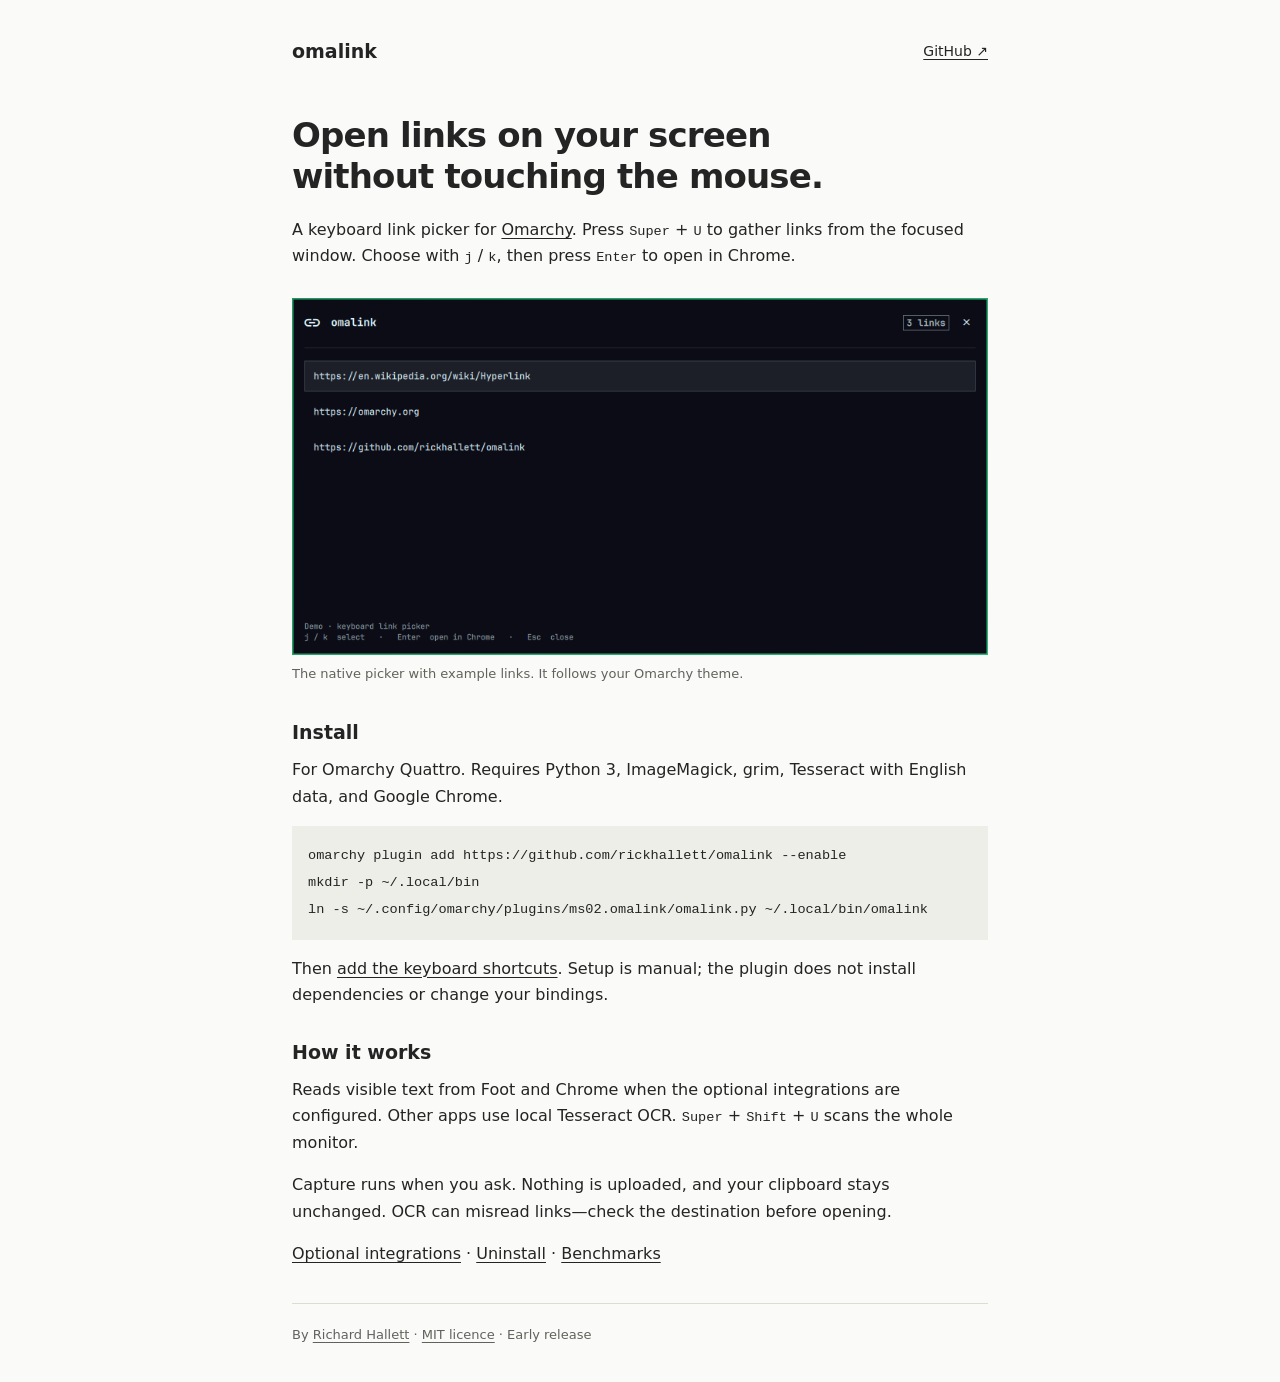
<file: docs/index.html>
<!doctype html>
<html lang="en">
<head>
  <meta charset="utf-8">
  <meta name="viewport" content="width=device-width, initial-scale=1">
  <title>Omalink — open visible links from your keyboard</title>
  <meta name="description" content="A keyboard link picker for Omarchy. Read links from Foot and Chrome, with local OCR for other apps.">
  <meta name="theme-color" content="#fafaf8">
  <link rel="canonical" href="https://rickhallett.github.io/omalink/">
  <meta property="og:title" content="Omalink — open visible links from your keyboard">
  <meta property="og:description" content="A small keyboard link picker for Omarchy.">
  <meta property="og:image" content="https://rickhallett.github.io/omalink/preview.png">
  <link rel="icon" href="icon.svg" type="image/svg+xml">
  <link rel="stylesheet" href="minimal.css">
</head>
<body>
  <header>
    <a class="name" href="./">omalink</a>
    <a href="https://github.com/rickhallett/omalink">GitHub ↗</a>
  </header>
  <main>
    <h1>Open links on your screen<br class="wide"> without touching the mouse.</h1>
    <p>A keyboard link picker for <a href="https://omarchy.org">Omarchy</a>. Press <kbd>Super</kbd> + <kbd>U</kbd> to gather links from the focused window. Choose with <kbd>j</kbd> / <kbd>k</kbd>, then press <kbd>Enter</kbd> to open in Chrome.</p>
    <figure>
      <img src="preview.png" width="900" height="462" alt="Omalink’s native panel listing three example URLs, with the first selected.">
      <figcaption>The native picker with example links. It follows your Omarchy theme.</figcaption>
    </figure>
    <section aria-labelledby="install">
      <h2 id="install">Install</h2>
      <p>For Omarchy Quattro. Requires Python 3, ImageMagick, grim, Tesseract with English data, and Google Chrome.</p>
      <pre><code>omarchy plugin add https://github.com/rickhallett/omalink --enable
mkdir -p ~/.local/bin
ln -s ~/.config/omarchy/plugins/ms02.omalink/omalink.py ~/.local/bin/omalink</code></pre>
      <p>Then <a href="https://github.com/rickhallett/omalink#install">add the keyboard shortcuts</a>. Setup is manual; the plugin does not install dependencies or change your bindings.</p>
    </section>
    <section aria-labelledby="how">
      <h2 id="how">How it works</h2>
      <p>Reads visible text from Foot and Chrome when the optional integrations are configured. Other apps use local Tesseract OCR. <kbd>Super</kbd> + <kbd>Shift</kbd> + <kbd>U</kbd> scans the whole monitor.</p>
      <p>Capture runs when you ask. Nothing is uploaded, and your clipboard stays unchanged. OCR can misread links—check the destination before opening.</p>
      <p><a href="https://github.com/rickhallett/omalink#optional-direct-text-bridges">Optional integrations</a> · <a href="https://github.com/rickhallett/omalink#remove">Uninstall</a> · <a href="https://github.com/rickhallett/omalink/blob/main/benchmarks/RESULTS.md">Benchmarks</a></p>
    </section>
  </main>
  <footer>By <a href="https://github.com/rickhallett">Richard Hallett</a> · <a href="https://github.com/rickhallett/omalink/blob/main/LICENSE">MIT licence</a> · Early release</footer>
</body>
</html>
</file>
<file: docs/minimal.css>
:root { color-scheme: light; font-family: system-ui, sans-serif; color: #242424; background: #fafaf8; font-size: 16px; line-height: 1.65; }
* { box-sizing: border-box; }
body { max-width: 744px; margin: 0 auto; padding: 36px 24px; }
a { color: inherit; text-underline-offset: 3px; }
a:hover { color: #24574b; }
a:focus-visible { outline: 2px solid #24574b; outline-offset: 4px; }
header { display: flex; justify-content: space-between; align-items: center; margin-bottom: 48px; font-size: 14px; }
.name { font-size: 19px; font-weight: 650; text-decoration: none; }
h1 { font-size: clamp(26px, 4.5vw, 34px); line-height: 1.2; letter-spacing: -.025em; font-weight: 650; margin: 0 0 20px; }
h2 { font-size: 19px; line-height: 1.3; margin: 0 0 12px; }
p { margin: 0 0 16px; }
figure { margin: 28px 0 36px; }
img { display: block; width: 100%; height: auto; }
figcaption { margin-top: 8px; color: #62625d; font-size: 13px; }
section { margin: 32px 0; }
kbd, code { font-family: ui-monospace, monospace; font-size: .85em; }
kbd { white-space: nowrap; }
pre { overflow-x: auto; background: #eeeee9; padding: 16px; line-height: 1.7; margin: 16px 0; }
footer { border-top: 1px solid #dcdcd5; padding-top: 20px; margin-top: 36px; font-size: 13px; color: #62625d; }
@media (max-width: 540px) { body { padding: 24px 20px; } header { margin-bottom: 36px; } .wide { display: none; } }
</file>
